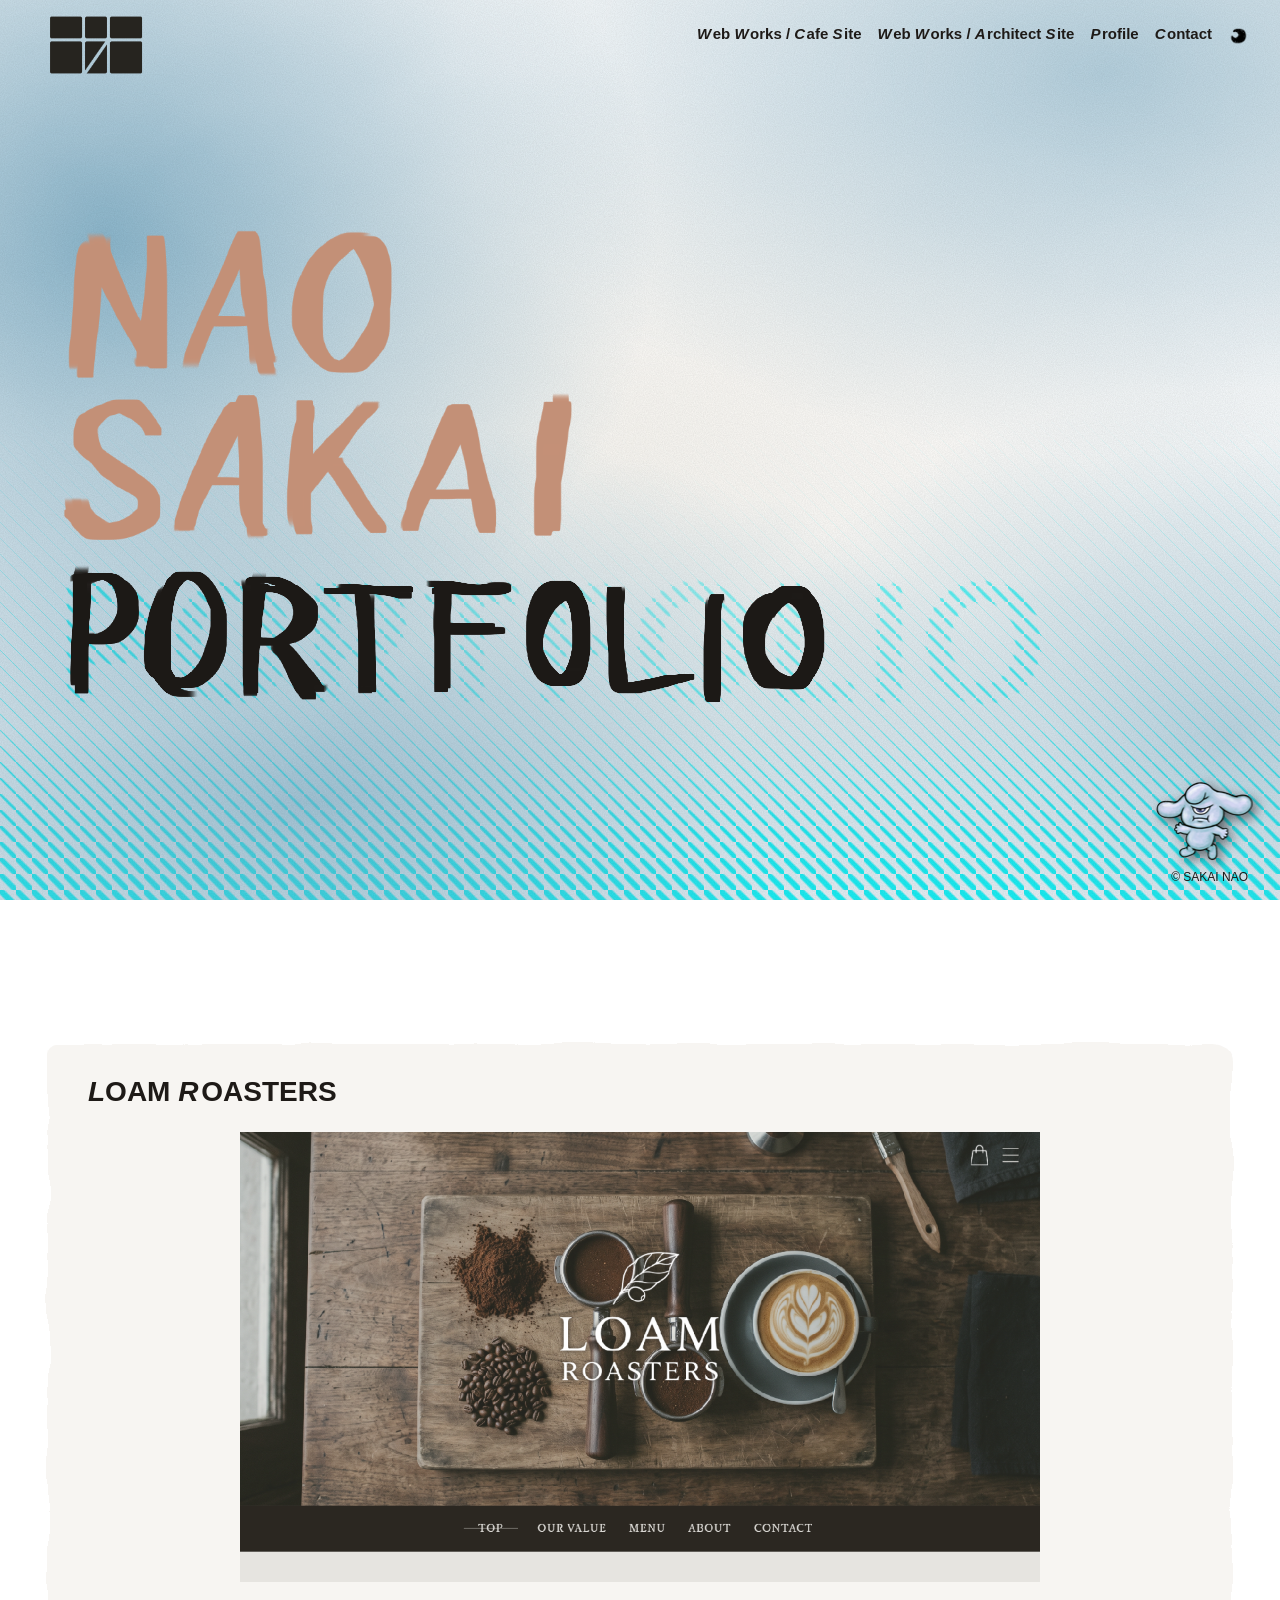
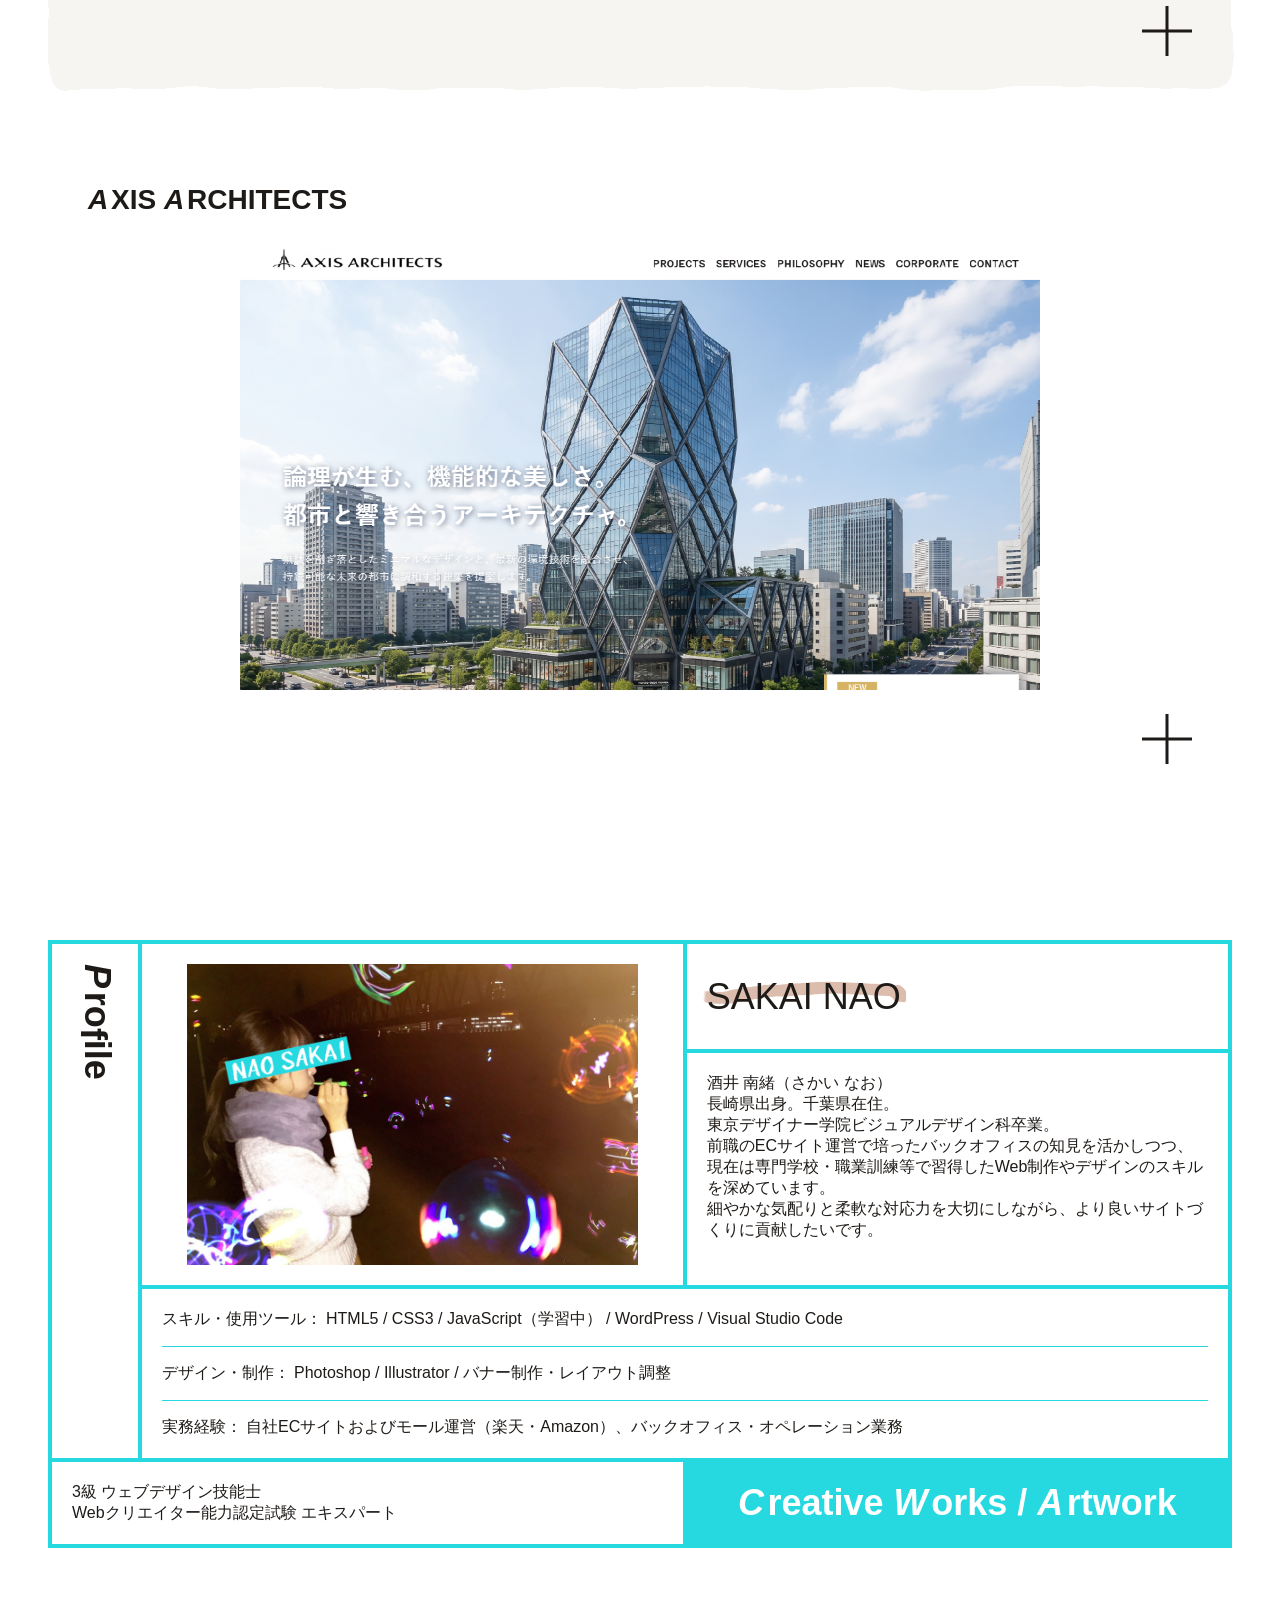
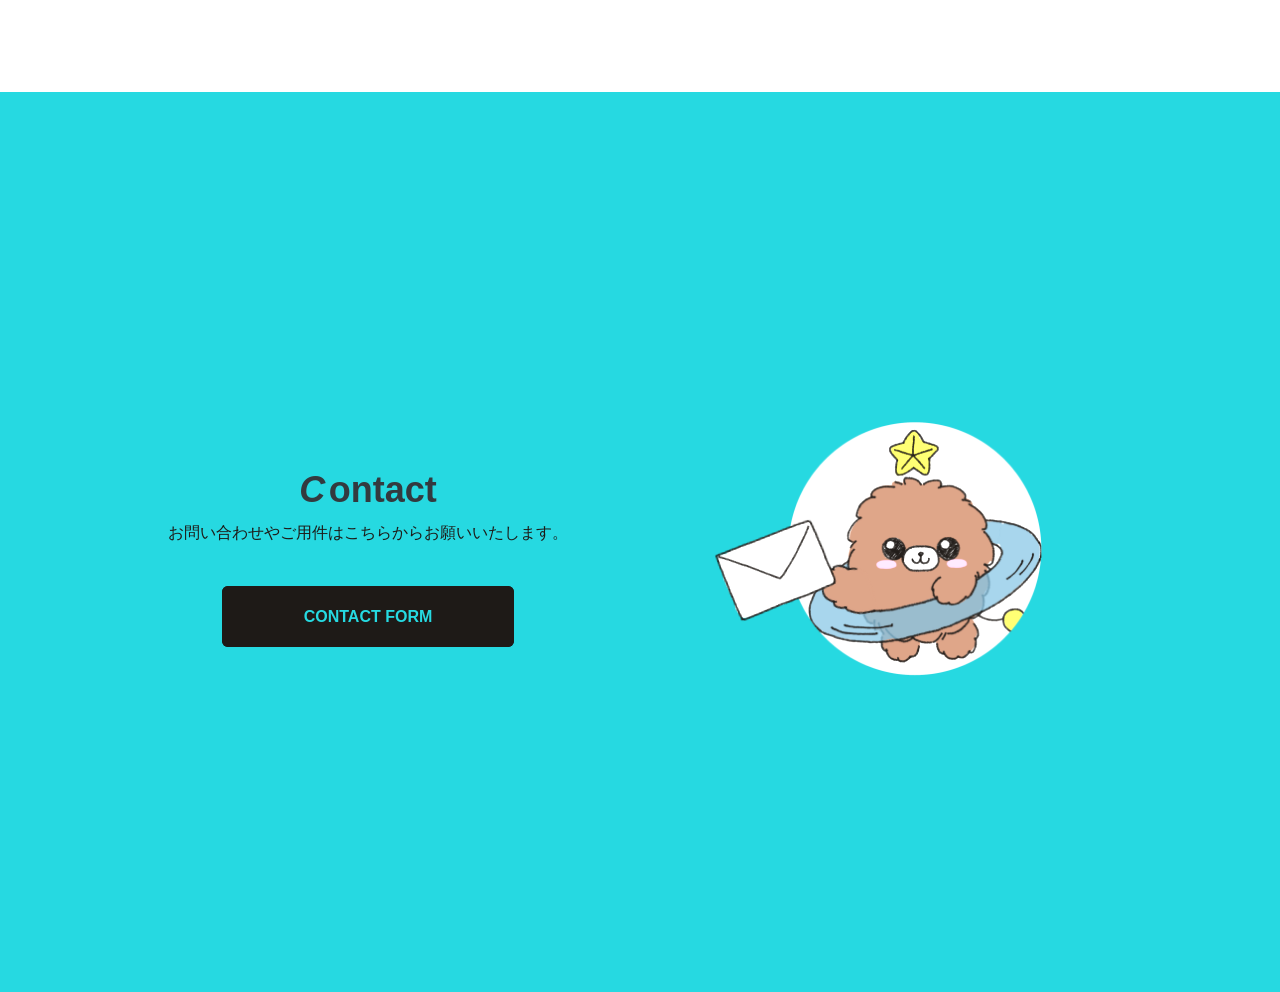
<file: index.html>
<!DOCTYPE html>
<html lang="ja">
	<head>
		<meta charset="utf-8">
		<meta name="description" content="ECサイト運営の経験と、Web制作・デザインのスキルを活かす、SAKAI NAOのポートフォリオサイトです。架空サイトの制作実績やこれまでの経験をご紹介しています。">
		<meta name="viewport" content="width=device-width, initial-scale=1.0">
		<meta name="robots" content="noindex, nofollow, noarchive, nosnippet">
		<meta property="og:title" content="SAKAI NAO PORTFOLIO（サカイナオ ポートフォリオ）">
		<meta property="og:description" content="ECサイト運営の経験と、Web制作・デザインのスキルを活かす、SAKAI NAOのポートフォリオサイトです。架空サイトの制作実績やこれまでの経験をご紹介しています。">
		<meta property="og:url" content="https://sakainao-portfolio.github.io/web/">
		<meta property="og:image" content="image/nao_logo_ogp.png">
		<meta property="og:type" content="website">
		<meta property="og:site_name" content="SAKAI NAO PORTFOLIO（サカイナオ ポートフォリオ）">
		<link rel="stylesheet" href="css/style.css">
		<link rel="icon" href="image/favicon.png" type="image/png">
		<link rel="apple-touch-icon" href="image/apple-touch-icon.png">
		<title>SAKAI NAO PORTFOLIO（サカイナオ ポートフォリオ）</title>
	</head>

	<body>

		<!-- SVGフィルター -->
		<svg width="0" height="0" style="position:absolute">
			<!-- 大きくゆったりした波、輪郭がにじんだ薄い色のうねり -->
			<filter id="wc-edge" x="-20%" y="-20%" width="140%" height="140%">
				<feTurbulence type="fractalNoise" baseFrequency="0.012 0.018" numOctaves="3" seed="11" result="noise"/>
				<feDisplacementMap in="SourceGraphic" in2="noise" scale="22" xChannelSelector="R" yChannelSelector="G"/>
			</filter>
			<!-- うねりがソフトなバージョン -->
			<filter id="wc-edge-soft" x="-20%" y="-20%" width="140%" height="140%">
				<feTurbulence type="fractalNoise" baseFrequency="0.012 0.018" numOctaves="3" seed="11" result="noise"/>
				<feDisplacementMap in="SourceGraphic" in2="noise" scale="10" xChannelSelector="R" yChannelSelector="G"/>
			</filter>
			<!-- 細かいランダムな濃淡、粒子感のあるザラつき -->
			<filter id="wc-grain">
				<feTurbulence type="fractalNoise" baseFrequency="0.9" numOctaves="2" seed="4" result="grain"/>
				<feColorMatrix in="grain" type="matrix" values="0 0 0 0 0  0 0 0 0 0  0 0 0 0 0  0 0 0 0.15 0"/>
			</filter>
		</svg>
		<!-- SVGフィルターここまで -->

		<!-- オープニングアニメーション -->
		<div class="opening-box">
			<div class="opening-black"></div>
			<img src="image/logo_nao_square.png" alt="NAOロゴマーク" class="opening-logo-img">
			<img src="image/name_nao_img.png" alt="NAO筆記体サイン" class="opening-sign-img">
		</div>
		<!-- オープニングアニメーションここまで -->

		<!-- スクロール連動CSSスプライト/ページトップへ戻るボタン -->
		<a class="top-button" href="#top-position"><div class="scroll-item"></div></a>
		<!-- スクロール連動CSSスプライトここまで -->

		<!-- ヘッダー -->
		<header>
			<!-- TOPロゴ -->
			<div class="top-logo">
				<a href="index.html"><img src="image/logo_nao_square.png" alt="NAO SAKAI PORTFOLIOロゴマーク" class="top-logo-img"></a>
			</div>
			<!-- TOPロゴここまで -->

			<!-- ハンバーガーアイコン -->
			<button id="menu-btn" aria-label="メニューを開く"><span></span></button>
			<!-- ハンバーガーアイコンここまで -->

			<!-- メニュー展開時に全体を覆う暗幕 -->
			<div class="black-overlay"></div>
			<!-- メニュー展開時に全体を覆う暗幕ここまで -->

			<!-- グローバルナビゲーションメニュー -->
			<nav class="global-nav">
				<ul class="nav-list">
					<li class="nav-item"><a href="#cafe-position"><span class="italic-style">W</span>eb <span class="italic-style">W</span>orks / <span><span class="italic-style">C</span>afe <span class="italic-style">S</span>ite</span></a></li>
					<li class="nav-item"><a href="#architect-position"><span class="italic-style">W</span>eb <span class="italic-style">W</span>orks / <span><span class="italic-style">A</span>rchitect <span class="italic-style">S</span>ite</span></a></li>
					<li class="nav-item"><a href="#profile-position"><span class="italic-style">P</span>rofile</a></li>
					<li class="nav-item"><a href="https://docs.google.com/forms/d/e/1FAIpQLSdkn3Fvm9zSj5vtnF_UGAGRtmKQHBBZx3k8KO7NikojD3Xd8g/viewform?usp=publish-editor" target="_blank" rel="noopener noreferrer"><span class="italic-style">C</span>ontact</a></li>
					<li class="nav-item pc-display"><button class="mode-toggle pc-display" aria-label="ダークモードとライトモードを切り替える"><span class="btn-icon"></span></button></li>
				</ul>
			</nav>
			<div class="bottom-menu">
				<ul class="bottom-ul">
					<li class="bottom-li"><a href="artwork.html"><span class="italic-style">C</span>reative <span class="italic-style">W</span>orks / <span class="italic-style">A</span>rtwork</a></li>
					<li class="bottom-li"><button class="mode-toggle"><span class="btn-icon"></span><span class="btn-text">Night Mode</span></button></li>
				</ul>
			</div>
			<!-- グローバルナビゲーションメニューここまで -->
		</header>
		<!-- ヘッダーここまで -->

		<!-- メインエリア・アウター -->
		<div class="outer">

			<!-- ハーフトーン背景 -->
			<div class="gradation-layer halftone-small fragments-spin halftone-gradation-map"></div>
			<!-- ハーフトーン背景ここまで -->
			<!-- 水彩画風背景 -->
			<div class="back-layer"></div>
			<!-- 水彩画風背景ここまで -->

			<!-- アーティクルエリア・ラッパー -->
			<article class="article-wrapper">
				<section class="hero-area" id="top-position">
					<div class="hero-name-box">
						<h1><img src="image/name_nao_pen_pc.png" alt="NAO SAKAI PORTFOLIO（サカイナオ ポートフォリオ）" class="hero-name-image"></h1>
					</div>
					<div class="hero-title-image"></div>
				</section>
				<section class="works-area">
					<div class="cafe-container fade-in" id="cafe-position">
						<details name="accordion">
							<summary>
								<div class="summary-box">
									<h2><span class="italic-style no-spacing">L</span>OAM <span class="italic-style">R</span>OASTERS</h2>
									<div class="works-image">
										<div class="works-image-file"></div>
									</div>
									<span class="accordion-icon inside-icon"></span>
								</div>
								<span class="accordion-icon outside-icon"></span>
							</summary>
							<div class="accordion-content">
								<p class="accordion-concept">コーヒーロースターカフェの<span>ブランドサイト / 架空</span></p>
								<p class="accordion-h1">LOAM ROASTERS</p>
								<p class="accordion-concept">コーヒーの品質と洗練された空間にこだわる、<span>オーセンティックな大人のためのロースターカフェ。</span></p>
								<a class="accordion-link" href="https://sakainao-portfolio.github.io/loam/" target="_blank" rel="noopener noreferrer">https://sakainao-portfolio.github.io/loam/</a>
								<p>Art Direction / Web Design / Coding</p>
								<p class="accordion-concept">品質や空間、サスティナビリティへのこだわりが伝わるよう、<span>シズル感や高級感、ゆったりとした空気感のある</span><span>デザインを目指しました。</span></p>
							</div>
						</details>
						<div class="cafe-layer"></div>
					</div>
					<div class="architect-container fade-in" id="architect-position">
						<details name="accordion">
							<summary>
								<div class="summary-box">
									<h2><span class="italic-style">A</span>XIS <span class="italic-style">A</span>RCHITECTS</h2>
									<div class="works-image">
										<div class="works-image-file"></div>
									</div>
									<span class="accordion-icon inside-icon"></span>
								</div>
								<span class="accordion-icon outside-icon"></span>
							</summary>
							<div class="accordion-content">
								<p class="accordion-concept">建築設計事務所の<span>コーポレートサイト / 架空</span></p>
								<p class="accordion-h1">AXIS ARCHITECTS</p>
								<p class="accordion-concept">徹底したデータ分析とロジックに裏打ちされた、<span>持続可能な建築を求めるクライアントのための</span><span>設計事務所。</span></p>
								<a class="accordion-link" href="https://sakainao-portfolio.github.io/axis/" target="_blank" rel="noopener noreferrer">https://sakainao-portfolio.github.io/axis/</a>
								<p>Art Direction / Web Design / Coding</p>
								<p class="accordion-concept">企業としてのクリーンなイメージや信頼感に加え、<span>洗練された論理的（ロジカル）な美しさが伝わる</span><span>デザインを目指しました。</span></p>
							</div>
						</details>
						<div class="architect-layer"></div>
					</div>
				</section>
				<section class="profile-container  fade-in" id="profile-position">
					<!-- 1つ目の四角形（タイトル） -->
					<div class="profile-card card-1">
						<h2><span class="italic-style">P</span>ro<span class="vertical-bottom">f</span>ile</h2>
					</div>
					<!-- 2つ目の四角形（プロフィール画像） -->
					<div class="profile-card card-2">
						<img src="image/profile_sakainao_photo.png" alt="プロフィール画像" class="profile-card-image">
					</div>
					<!-- 3つ目の四角形（名前） -->
					<div class="profile-card card-3">
						<p><span class="marker-text">SAKAI NAO</span></p>
					</div>
					<!-- 4つ目の四角形（経歴など） -->
					<div class="profile-card card-4">
						<p>酒井 南緒（さかい なお）<br>
						長崎県出身。千葉県在住。<span>東京デザイナー学院ビジュアルデザイン科卒業。</span><br>
						前職のECサイト運営で培ったバックオフィスの知見を活かしつつ、現在は専門学校・職業訓練等で習得したWeb制作やデザインのスキルを深めています。<br>
						細やかな気配りと柔軟な対応力を大切にしながら、より良いサイトづくりに貢献したいです。</p>
					</div>
					<!-- 5つ目の四角形（スキルなど） -->
					<div class="profile-card card-5">
						<p>スキル・使用ツール： HTML5 / CSS3 / JavaScript（学習中） / WordPress / Visual Studio Code</p>
						<p>デザイン・制作： Photoshop / Illustrator / バナー制作・レイアウト調整</p>
						<p>実務経験： 自社ECサイトおよびモール運営（楽天・Amazon）、バックオフィス・オペレーション業務</p>
					</div>
					<!-- 6つ目の四角形（資格） -->
					<div class="profile-card card-6">
						<p>3級 ウェブデザイン技能士</p>
						<p>Webクリエイター能力認定試験 エキスパート</p>
					</div>
					<!-- 7つ目の四角形（ギャラリーリンク） -->
					<a href="artwork.html">
						<div class="profile-card card-7">
							<p><span class="italic-style">C</span>reative <span class="italic-style">W</span>orks / <span><span class="italic-style">A</span>rtwork</span></p>
						</div>
					</a>
				</section>
			</article>
			<!-- アーティクルエリア・ラッパーここまで -->

		</div>
		<!-- メインエリア・アウターここまで -->

		<!-- コンタクトエリア・ラッパー -->
		<article class="contact-wrapper">
			<section class="contact-container fade-in">
				<div class="contact-text">
					<h2><span class="italic-style">C</span>ontact</h2>
					<p>お問い合わせやご用件は<span>こちらからお願いいたします。</span></p>
					<address>
						<a class="contact-a" href="https://docs.google.com/forms/d/e/1FAIpQLSdkn3Fvm9zSj5vtnF_UGAGRtmKQHBBZx3k8KO7NikojD3Xd8g/viewform?usp=publish-editor" target="_blank" rel="noopener noreferrer">
							CONTACT FORM
						</a>
					</address>
				</div>
				<div class="contact-image">
					<img src="image/contact_character_image.png" alt="コンタクトフォームへ案内するキャラクターの画像" class="contact-image-file">
				</div>
			</section>
		</article>
		<!-- コンタクトエリア・ラッパーここまで -->

		<!-- フッター -->
		<footer class="footer-copyright">
			<small>&copy; SAKAI NAO</small>
		</footer>
		<!-- フッターここまで -->

		<script src="js/main.js"></script>

	</body>
</html>
</file>
<file: css/style.css>
@charset "utf-8";

:root {
	interpolate-size: allow-keywords;
	--opening-scale: 1;
}
/* スマホ幅（767px以下）のとき */
@media (max-width: 767px) {
	:root {
		--opening-scale: 0.6; /* 60%の大きさに縮小する */
	}
}

html {
	scroll-behavior: smooth;
	font-size: 100%;
}

/* 全体の設定 */
body {
	margin: 0;
	color: #1E1A17; /* テキストカラー */
	font-family: 'Avenir Next', 'Helvetica Neue', '游ゴシック', YuGothic, 'メイリオ', sans-serif;
	transition: background-color 0.3s, color 0.3s; /* ダークモード切替で色がふわっと変わるアニメーション */
}
h1, h2, h3, h4, p {
	color: #1E1A17; /* テキストカラー */
}
/* デフォルトCSSリセット */
h1, h2, h3, h4, p, ul, ol {
	margin: 0;
	padding: 0;
}
button {
  background: none;
  border: none;
  padding: 0;
  margin: 0;
  font: inherit;
  color: inherit;
  appearance: none;
  -webkit-appearance: none;
  -moz-appearance: none;
  cursor: pointer;
}

/* フォントサイズの設定 */
/* 基本スタイル（スマホ）本文16pxに対して見出し1.5倍のジャンプ率 */
h1 {
	font-size: clamp(1.5rem, 6.67vw, 1.625rem);
}
h2 {
	font-size: clamp(1.25rem, 5.6vw, 1.375rem);
}
h3 {
	font-size: clamp(1rem, 4.8vw, 1.125rem);
}
p {
	font-size: clamp(0.875rem, 4.267vw, 1rem);
}
/* タブレット（768px以上）本文16pxに対して見出し1.75倍のジャンプ率 */
@media screen and (min-width: 768px) {
	h1 {
		font-size: clamp(1.75rem, 3.906vw, 2rem);
	}
	h2 {
		font-size: clamp(1.5rem, 3.255vw, 1.625rem);
	}
	h3 {
		font-size: clamp(1.125rem, 2.474vw, 1.25rem);
	}
}
/* PC（1025px以上）本文16pxに対して見出し2倍のジャンプ率 */
@media screen and (min-width: 1025px) {
	h1 {
		font-size: clamp(2rem, 3.317vw, 2.25rem);
	}
	h2 {
		font-size: clamp(1.5rem, 2.537vw, 1.75rem);
	}
	h3 {
		font-size: clamp(1.125rem, 1.951vw, 1.375rem);
	}
}

/* 改行の設定 */
span {
	display: inline-block;
}

/* フォントスタイルの設定 */
.italic-style {
	font-style: italic;
	letter-spacing: 0.1em;
}
.no-spacing {
	letter-spacing: normal;
}
.vertical-top {
	vertical-align: 0.1em;
}
.vertical-bottom {
	vertical-align: -0.1em;
}

/* ブレークポイントごとの切り替え設定 */
.pc-display {
	display: none;
}
/* タブレット（768px以上） */
@media screen and (min-width: 768px) {
	.pc-display {
		display: none;
	}
}
/* PC（1025px以上） */
@media screen and (min-width: 1025px) {
	.pc-display {
		display: block;
	}
}

/* オープニングアニメーションの設定 */
body.is-opening-active {
	overflow: hidden; /* オープニング再生中にスクロールを止める */
}
.opening-box {
	position: fixed;
	inset: 0;
	z-index: 10000;
	pointer-events: none; /* アニメーション終了後にクリックを透過させる */
}
.opening-black {
	position: fixed;
	inset: 0;
	z-index: 10000;
	background-color: #333A3F;
	pointer-events: none; /* アニメーション終了後にクリックを透過させる */
	opacity: 1;
	animation: WhiteOut 4.8s ease-in-out 5.2s forwards; /* 合計10秒：5.2秒待って4.8秒再生 */
}
@keyframes WhiteOut {
	0% {
		background-color: #333A3F;
		opacity: 1;
	}
	16% {
		background-color: #77A9C2; /* ベースカラー */
		opacity: 1;
	}
	100% {
		background-color: transparent;
		opacity: 0;
	}
}
/* 再生中だけ前面のクリックを受け止める */
body.is-opening-active .opening-box,
body.is-opening-active .opening-black {
	pointer-events: auto;
}
/* 2回目以降は即座に非表示にする */
.opening-box.is-skipped {
	display: none;
}
.opening-logo-img {
	position: absolute;
	top: 50%;
	left: 50%;
	width: calc(300px * var(--opening-scale));
	z-index: 10001;
	transform: translate(-50%, -50%);
	filter: brightness(0) invert(1);
	opacity: 0;
	animation: FadeUp 5s ease-in-out 1s forwards; /* 合計6秒：1秒待って5秒再生 */
}
@keyframes FadeUp {
	0% {
		transform: translateX(-50%) translateY(-40%); /* 少し下から出てくる */
		opacity: 0;
	}
	12% { /* 1.6秒時点で完全に登場完了 */
		transform: translateX(-50%) translateY(-50%);
		opacity: 1;
	}
	12%, 84% { /* 1.6秒〜5.2秒の間は状態を維持 */
		transform: translateX(-50%) translateY(-50%);
		opacity: 1;
	}
	100% { /* 6秒時点で完全に消える */
		transform: translateX(-50%) translateY(-50%);
		opacity: 0;
	}
}
.opening-sign-img {
	position: absolute;
	top: 50%;
	left: 50%;
	width: calc(400px * var(--opening-scale));
	z-index: 10002;
	transform: translate(calc(-50% + 20px), -50%);
	filter: brightness(0) saturate(100%) invert(60%) sepia(91%) saturate(388%) hue-rotate(133deg) brightness(101%) contrast(87%); /* アクセントカラーに変換 */
	clip-path: inset(0 100% 0 0);
	opacity: 0;
	animation: RevealTxt 3.5s linear 2.5s forwards;
}
@keyframes RevealTxt {
	0% {
		clip-path: inset(0 100% 0 0);
		opacity: 1; /* アニメーションが始まったら表示 */
	}
	22.8% { /* 3.3秒時点でテキスト展開完了 */
		clip-path: inset(0);
		opacity: 1;
	}
	22.8%, 77.1% { /* 3.3秒〜5.2秒の間はテキストを表示したまま維持 */
		clip-path: inset(0);
		opacity: 1;
	}
	100% { /* 6秒時点でロゴと同時に完全に消える */
		clip-path: inset(0);
		opacity: 0;
	}
}

/* スクロール連動CSSスプライトの設定 */
/* デフォルト（タブレット～PC幅） */
.scroll-item {
	--scale-rate: 1;
	position: fixed;
	width: calc(112.5px * var(--scale-rate));
	height: calc(100px * var(--scale-rate));
	top: 50px;
	right: clamp(0.25rem, 1.2vw, 1rem);
	z-index: 9996;
	transform: translateX(0px) translateY(calc(100vh - 80px - 100px * var(--scale-rate)));
	transform: translateX(0px) translateY(calc(100svh - 80px - 100px * var(--scale-rate))); /* アドレスバーを含めない画面高さ */
	opacity: 1;
	pointer-events: auto;
	background-image: url(../image/sprite_images.png);
	background-size: calc(1350px * var(--scale-rate)) auto;
	background-repeat: no-repeat;
	background-position: 0 0;
	animation-name: spriteImg;
	animation-duration: auto;
	animation-timeline: scroll();
	animation-timing-function: steps(12);
	animation-range: 0% calc(100% - 10px); /* スクロール100%で終了しないよう手前にする */
	filter: drop-shadow(4px 4px 6px rgba(0, 0, 0, 0.5));
}
@keyframes spriteImg {
	from {
		opacity: 0;
		pointer-events: none;
		background-position: 0 0;
		transform: translateX(0px) translateY(0px);
	}
	1% {
		opacity: 1;
		pointer-events: auto;
		background-position: 0 0;
		transform: translateX(0px) translateY(0px);
	}
	19.99% {
		opacity: 1;
		pointer-events: auto;
		background-position: calc(-1350px * var(--scale-rate)) 0;
		transform: translateX(0px) translateY(15vh);
		transform: translateX(0px) translateY(15svh);
	}
	20% {
		opacity: 1;
		pointer-events: auto;
		background-position: 0 0;
		transform: translateX(0px) translateY(15vh);
		transform: translateX(0px) translateY(15svh);
	}
	39.99% {
		opacity: 1;
		pointer-events: auto;
		background-position: calc(-1350px * var(--scale-rate)) 0;
		transform: translateX(0px) translateY(30vh);
		transform: translateX(0px) translateY(30svh);
	}
	40% {
		opacity: 1;
		pointer-events: auto;
		background-position: 0 0;
		transform: translateX(0px) translateY(30vh);
		transform: translateX(0px) translateY(30svh);
	}
	59.99% {
		opacity: 1;
		pointer-events: auto;
		background-position: calc(-1350px * var(--scale-rate)) 0;
		transform: translateX(0px) translateY(45vh);
		transform: translateX(0px) translateY(45svh);
	}
	60% {
		opacity: 1;
		pointer-events: auto;
		background-position: 0 0;
		transform: translateX(0px) translateY(45vh);
		transform: translateX(0px) translateY(45svh);
	}
	79.99% {
		opacity: 1;
		pointer-events: auto;
		background-position: calc(-1350px * var(--scale-rate)) 0;
		transform: translateX(0px) translateY(60vh);
		transform: translateX(0px) translateY(60svh);
	}
	80% {
		opacity: 1;
		pointer-events: auto;
		background-position: 0 0;
		transform: translateX(0px) translateY(60vh);
		transform: translateX(0px) translateY(60svh);
	}
	to {
		opacity: 1;
		pointer-events: auto;
		background-position: calc(-1350px * var(--scale-rate)) 0;
		transform: translateX(0px) translateY(calc(100vh - 80px - 100px * var(--scale-rate)));
		transform: translateX(0px) translateY(calc(100svh - 80px - 100px * var(--scale-rate)));
	}
}
.top-button:hover .scroll-item::after {
	content: "";
	position: absolute;
	top: calc(-40px * var(--scale-rate));
	left: calc(-50px * var(--scale-rate));
	width: calc(100px * var(--scale-rate));
	height: calc(68px * var(--scale-rate));
	background-image: url(../image/sprite_images_hover.png);
	background-size: calc(100px * var(--scale-rate)) auto;
	background-position: center;
}
/* スマホ幅（767px以下）のとき */
@media (max-width: 767px) {
	.scroll-item {
		--scale-rate: 0.75; /* 75%の大きさに縮小する */
	}
	.top-button:hover .scroll-item::after {
		--scale-rate: 0.75; /* 75%の大きさに縮小する */
	}
}

/* ヘッダーの設定 */
header {
	width: 100%;
}
.top-logo {
	position: fixed;
	top: 0.8rem;
	left: clamp(1rem, 4.267vw, 3rem);
	z-index: 9998;
	margin: 0;
	padding: 0;
	width: clamp(4.5rem, 19.2vw, 6rem);
}
.top-logo-img {
	width: 100%;
	filter: invert(10%) sepia(25%) saturate(300%) brightness(95%) contrast(90%); /* #1E1A17に変換 */
}

/* メニューの内容（クリック前） */
.global-nav {
	visibility: hidden;
	position: fixed;
	top: clamp(5rem, 21.4vw, 6rem);
	right: clamp(1rem, 4.267vw, 2rem);
	z-index: 9998;
	height: 0;
	opacity: 0;
	transition: opacity 2s;
}
.nav-list {
	display: block;
	margin: 0;
}
.nav-item {
	display: block;
	list-style: none;
}
.nav-item a {
	text-decoration: none;
	color: #1E1A17; /* テキストカラー */
}

.bottom-menu {
	visibility: hidden;
	position: fixed;
	bottom: 20px;
	right: clamp(1rem, 4.267vw, 2rem);
	z-index: 9998;
	height: 0;
	overflow: hidden;
	opacity: 0;
	transition: opacity 2s;
}
.bottom-menu ul {
	display: block;
}
.bottom-menu ul li {
	display: block;
	list-style: none;
	border-bottom: 1px solid transparent;
}
.bottom-menu ul li a {
	text-decoration: none;
	color: transparent;
	font-size: clamp(1.25rem, 5.4vw, 1.5rem);
}

.btn-icon {
	display: inline-block;
	width: 1.25rem;
	height: 1.25rem;
	background-image: url(../image/icon-moon.png);
	background-size: contain;
	background-repeat: no-repeat;
}
.global-nav ul li .btn-icon {
	transform: translate(0, 2px);
}
.bottom-menu ul li .btn-icon {
	margin-right: 4px;
	width: clamp(1.75rem, 7.6vw, 2rem);
	height: clamp(1.75rem, 7.6vw, 2rem);
	transform: translate(0, 8px);
}

/* タブレット（768px以上） */
@media screen and (min-width: 768px) {
	.global-nav {
		visibility: hidden;
		right: clamp(1rem, 4.167vw, 2rem);
	}
	.nav-list {
		display: block;
	}
	.nav-item {
		display: block;
		list-style: none;
	}
	.nav-item a {
		text-decoration: none;
	}
}
/* PC（1025px以上） */
@media screen and (min-width: 1025px) {
	.global-nav {
		visibility: visible;
		top: 25px;
		right: clamp(1rem, 3.122vw, 2rem);
		height: 40px;
		opacity: 1;
	}
	.nav-list {
		display: flex;
		gap: clamp(0.7rem, 1.561vw, 1rem);
	}
	.nav-item {
		display: inline-block;
		list-style: none;
	}
	.nav-item a {
		display: block;
		position: relative;
		text-decoration: none;
		color: rgba(30, 26, 23, 1); /* テキストカラー */
		font-size: clamp(0.875rem, 1.366vw, 0.938rem);
		font-weight: 600;
		border-bottom: 4px solid transparent;
		transition: color,border-color 0.3s ease;
	}
	.nav-item a::after {
		content: "";
		display: block;
		position: absolute;
		top: 16px;
		left: 0;
		transform: rotate(2deg);
		clip-path: inset(0 100% 0 0);
		width: 100%;
		height: 8px;
		opacity: 0.8;
		background-image: url(../image/border_images_hover.png);
		background-size: 100% 8px;
		background-repeat: no-repeat;
		filter: brightness(0) saturate(100%) invert(62%) sepia(16%) saturate(910%) hue-rotate(335deg) brightness(98%) contrast(78%); /* #C29077に変換 */
		transition: 0.3s ease;
	}
	.nav-item a:hover {
		color: rgba(30, 26, 23, 0.6); /* テキストカラー */
	}
	.nav-item a:hover::after {
		clip-path: inset(0);
	}
}

/* 展開時のメニューの内容（クリック後） */
header.is-active .global-nav {
	visibility: visible;
	position: fixed;
	top: clamp(5rem, 21.4vw, 6rem);
	left: clamp(1rem, 4.267vw, 2rem);
	z-index: 9998;
	height: 100%;
	opacity: 1;
	transition: opacity 3s ease-out;
}
header.is-active .global-nav ul {
	display: block;
	margin: 0;
	padding: 0;
}
header.is-active .global-nav ul li {
	display: block;
	list-style: none;
}
header.is-active .global-nav ul li a {
	display: block;
	padding: 15px 30px 15px 7px;
	position: relative;
	text-decoration: none;
	color: #FFFFFF;
	font-size: clamp(1.5rem, 6.4vw, 2rem);
	font-weight: 600;
	letter-spacing: 0.5px;
	border-bottom: 1px solid #FFFFFF;
	background-color: transparent;
	transition: background-color 0.3s ease;
}
header.is-active .global-nav ul li a:hover {
	background-color: rgba(119, 169, 194, 0.7); /* ベースカラー */
}
header.is-active .global-nav ul li a::before {
	content: "";
	width: 10px;
	height: 10px;
	border-top: 3px solid #FFFFFF;
	border-right: 3px solid #FFFFFF;
	transform: translateX(0px) translateY(-5px) rotate(45deg);
	position: absolute;
	top: 50%;
	right: 11px;
}

header.is-active .bottom-menu {
	visibility: visible;
	position: fixed;
	bottom: 20px;
	right: clamp(1rem, 4.267vw, 2rem);
	z-index: 9998;
	height: auto;
	opacity: 1;
	transition: opacity 2s ease-in 0.6s; /* 始めゆっくり、0.6秒遅延 */
}
header.is-active .bottom-menu ul {
	display: block;
}
header.is-active .bottom-menu ul li {
	display: block;
	list-style: none;
	border-bottom: 1px solid #77A9C2; /* ベースカラー */
}
header.is-active .bottom-menu ul li a {
	text-decoration: none;
	color: #77A9C2; /* ベースカラー */
	font-size: clamp(1.25rem, 5.4vw, 1.5rem);
	font-weight: 600;
}

header.is-active .bottom-menu ul li .btn-icon {
	filter: brightness(0) saturate(100%) invert(58%) sepia(29%) saturate(418%) hue-rotate(155deg) brightness(105%) contrast(92%); /* #77A9C2に変換 */
}
header.is-active .bottom-menu ul li .btn-text {
	text-decoration: none;
	color: #77A9C2; /* ベースカラー */
	font-size: clamp(1.25rem, 5.4vw, 1.5rem);
	font-weight: 600;
}

/* タブレット（768px以上） */
@media screen and (min-width: 768px) {
	header.is-active .global-nav {
		visibility: visible;
		left: clamp(1rem, 4.167vw, 2rem);
	}
	header.is-active .global-nav ul {
		display: block;
	}
	header.is-active .global-nav ul li {
		display: block;
	}
	header.is-active .global-nav ul li a {
		display: block;
		padding: 20px 30px 20px 10px;
	}
}

/* ハンバーガーメニュー */
/* 展開時にコンテンツに重ねる黒半透明 */
.black-overlay {
	position: fixed;
	inset: 0;
	height: 0;
	z-index: 9996;
	background-color: transparent;
	transition: all 1s;
}

/* 展開時にコンテンツに重ねる黒半透明（クリック後） */
header.is-active .black-overlay {
	display: block;
	height: 100%;
	background-color: rgba(51, 58, 63, 0.9);
	backdrop-filter: blur(6px);
	filter: brightness(0.8);
}

header.is-active .top-logo a img {
	width: 100%;
	filter: brightness(0) saturate(100%) invert(100%) sepia(100%) saturate(0%) hue-rotate(314deg) brightness(103%) contrast(104%); /* #FFFFFFに変換 */
}

/* ハンバーガーアイコン */
#menu-btn {
	display: flex;
	justify-content: center;
	align-items: center;
	position: fixed;
	top: 15px;
	right: clamp(1rem, 4.267vw, 2rem);
	z-index: 9999;
	height: 50px;
	width: 50px;
}
/* PC（1025px以上） */
@media screen and (min-width: 1025px) {
	#menu-btn {
		display: none;
	}
	header.is-active #menu-btn {
		display: flex;
	}
}
#menu-btn:hover {
	cursor: pointer;
}
#menu-btn span,
#menu-btn span:before,
#menu-btn span:after {
	content: '';
	display: block;
	position: absolute;
	height: 3px;
	width: clamp(2.25rem, 9.6vw, 3rem);
	background-color: #1E1A17; /* テキストカラー */
	transition: 1s;
}
#menu-btn span:before {
	bottom: 12px;
}
#menu-btn span:after {
	top: 12px;
}
header.is-active #menu-btn span {
	background-color: rgba(30, 26, 23, 0);
}
header.is-active #menu-btn span::before {
	bottom: 0;
	transform: rotate(45deg);
	background-color: #FFFFFF;
}
header.is-active #menu-btn span::after {
	top: 0;
	transform: rotate(-45deg);
	background-color: #FFFFFF;
}

/* idを指定している要素（ページ内リンクのリンク先の先頭）の設定 */
#cafe-position, #architect-position, #profile-position {
	scroll-margin-top: 100px;
}


/* ダークモード用のスタイル */
body.dark-mode {
	background-color: #333A3F;
	color: #FFFFFF;
}
body.dark-mode h1, h2, h3, h4, p {
	color: #FFFFFF;
}
body.dark-mode .top-logo-img {
	filter: brightness(0) saturate(100%) invert(100%) sepia(100%) saturate(0%) hue-rotate(314deg) brightness(103%) contrast(104%); /* #FFFFFFに変換 */
}
body.dark-mode .nav-item a {
	color: #FFFFFF;
}
/* PC（1025px以上） */
@media screen and (min-width: 1025px) {
	body.dark-mode .nav-item a {
		color: rgba(255, 255, 255, 1);
	}
	body.dark-mode .nav-item a:hover {
		color: rgba(255, 255, 255, 0.6);
	}
}
body.dark-mode .btn-icon {
	background-image: url(../image/icon-sun.png);
	filter: brightness(0) saturate(100%) invert(100%) sepia(100%) saturate(0%) hue-rotate(314deg) brightness(103%) contrast(104%); /* #FFFFFFに変換 */
}
body.dark-mode #menu-btn span,
body.dark-mode #menu-btn span:before,
body.dark-mode #menu-btn span:after {
	background-color: #FFFFFF;
}
body.dark-mode header.is-active #menu-btn span {
	background-color: rgba(255, 255, 255, 0);
}
body.dark-mode .halftone-gradation-map {
	background-blend-mode: multiply, exclusion, lighten;
	opacity: 0.6;
}
body.dark-mode .back-layer::before {
	background-image:
		radial-gradient(ellipse 55% 45% at 18% 22%, rgba(119, 169, 194,0.7) 0%, rgba(119, 169, 194,0) 60%),
		radial-gradient(ellipse 60% 50% at 78% 18%, rgba(119, 169, 194,0.55) 0%, rgba(119, 169, 194,0) 65%),
		radial-gradient(ellipse 65% 55% at 30% 80%, rgba(119, 169, 194,0.6) 0%, rgba(119, 169, 194,0) 60%),
		radial-gradient(ellipse 50% 50% at 85% 75%, rgba(119, 169, 194,0.5) 0%, rgba(119, 169, 194,0) 60%),
		radial-gradient(ellipse 70% 60% at 50% 50%, rgba(247, 245, 240, 0.5) 0%, rgba(247, 245, 240, 0) 55%);
}
body.dark-mode .hero-title-image {
	filter: brightness(0) saturate(100%) invert(100%) sepia(100%) saturate(0%) hue-rotate(314deg) brightness(103%) contrast(104%); /* #FFFFFFに変換 */
}
body.dark-mode .summary-box h2 {
	color: #FFFFFF;
}
body.dark-mode .accordion-icon::before,
body.dark-mode .accordion-icon::after {
	background-color: #FFFFFF;
}
body.dark-mode .accordion-content p {
	color: #FFFFFF;
}
body.dark-mode .cafe-layer,
body.dark-mode .architect-layer {
	background-color: rgba(51, 58, 63, 0.6);
}
body.dark-mode .card-1 h2,
body.dark-mode .card-3 p,
body.dark-mode .card-4 p,
body.dark-mode .card-5 p,
body.dark-mode .card-6 p {
	color: #FFFFFF;
}
body.dark-mode .contact-wrapper {
	background-color: #333A3F;
}
body.dark-mode .contact-text h2 {
	color: #FFFFFF;
}
body.dark-mode .contact-text p {
	color: #FFFFFF;
}
body.dark-mode .contact-a {
	color: #333A3F;
	background-color: #FFFFFF;
	border: 2px solid #FFFFFF;
}
body.dark-mode .contact-a:hover {
	color: #FFFFFF;
	background-color: #333A3F;
}
body.dark-mode .filter-button {
	color: rgba(51, 58, 63, 0.6);
	background-color: rgba(255, 255, 255, 0.6);
}
body.dark-mode .filter-button.is-active {
	color: #333A3F;
	background-color: #FFFFFF;
}
body.dark-mode small {
	color: #FFFFFF;
}


/* メインエリアの設定 */
.outer {
	display: grid;
	grid-template-areas: "stack"; /* 背景とコンテンツを同じエリアに重ねる */
	margin: 0;
	padding: 0;
	width: 100%;
}

/* ハーフトーン背景 */
.gradation-layer {
	grid-area: stack; /* 背景とコンテンツを同じエリアに重ねる */
	position: sticky;
	inset: 0;
	z-index: 1;
	width: 100%;
	height: 100vh;
}
/* ハーフトーンのベース */
.halftone-small {
	--pattern: radial-gradient(closest-side, #777777, #FFFFFF) 0/ 1em 1em space;
	--map: linear-gradient(90deg, #888888, #FFFFFF);
	background: var(--pattern), var(--map);
	background-blend-mode: multiply;
	filter: contrast(16);
}
@property --angle { /* カスタムプロパティ */
	syntax: '<angle>'; /* 角度として扱わせる */
	inherits: false; /* 子要素に継承させない */
	initial-value: 45deg;
}
.fragments-spin {
	--pattern: linear-gradient(var(--angle), #FFFFFF, #89A39E, #FFFFFF) 0 / 1em 1em;
	filter: contrast(24);
	animation: patternSpin 32s linear infinite;
	animation-play-state: running;
}
@keyframes patternSpin { to { --angle: 405deg; } } /* 45deg + 360deg で1周 */
@media (prefers-reduced-motion: reduce) { /* ユーザーが動きを減らす設定にしている場合用 */
	.fragments-spin {
		animation: none;
	}
}
.halftone-gradation-map {
	--map: conic-gradient(#888 0 0), url(../image/map_title_blue_sp.jpg) left bottom / cover grey;
	background: var(--pattern), var(--map);
	background-blend-mode: multiply, screen, overlay;
	filter: contrast(16);
}
/* タブレット（768px以上） */
@media screen and (min-width: 768px) {
	.halftone-gradation-map {
		--map: conic-gradient(#888 0 0), url(../image/map_title_blue_pc.jpg) left bottom / cover grey;
	}
}

/* 水彩画風背景 */
.back-layer {
	grid-area: stack; /* 背景とコンテンツを同じエリアに重ねる */
	position: sticky;
	overflow: hidden;
	inset: 0;
	z-index: 2;
	width: 100%;
	height: 100vh;
	background-color: transparent;
	pointer-events: none;
}
.back-layer::before {
	content: "";
	position: absolute;
	top: -15%;
	left: -15%;
	right: -15%;
	bottom: -15%;
	z-index: 3;
	filter: url(#wc-edge); /* 水彩画風SVGフィルターを適用 */
	background-image:
		radial-gradient(ellipse 55% 70% at 18% 32%, rgba(119, 169, 194,0.85) 0%, rgba(119, 169, 194,0) 60%),
		radial-gradient(ellipse 60% 50% at 78% 18%, rgba(119, 169, 194,0.55) 0%, rgba(119, 169, 194,0) 65%),
		radial-gradient(ellipse 75% 55% at 30% 80%, rgba(119, 169, 194,0.7) 0%, rgba(119, 169, 194,0) 60%),
		radial-gradient(ellipse 50% 50% at 85% 75%, rgba(119, 169, 194,0.5) 0%, rgba(119, 169, 194,0) 60%),
		radial-gradient(ellipse 70% 60% at 50% 50%, rgba(247, 245, 240, 0.95) 0%, rgba(247, 245, 240, 0) 55%);
	pointer-events: none;
}
.back-layer::after {
	content: "";
	position: absolute;
	inset: 0;
	z-index: 4;
	filter: url(#wc-grain); /* 粒子感SVGフィルターを適用 */
	opacity: 0.5;
	pointer-events: none;
}

/* 各要素のフェードインアニメーション設定 */
/* 画面に入る前 */
.fade-in {
	opacity: 0;
	transform: translateY(30px); /* 少し下からスタート */
	transition: opacity 0.8s ease, transform 0.8s ease;
}
/* 画面内に入ってクラスが付与されたとき */
.fade-in.is-show {
	opacity: 1;
	transform: translateY(0); /* 元の位置へ */
}

/* アーティクルエリア・ラッパー */
.article-wrapper {
	grid-area: stack; /* 背景とコンテンツを同じエリアに重ねる */
	position: relative;
	z-index: 5;
	max-width: 74rem;
	margin-inline: auto;
	padding-inline: clamp(1.25rem, 4vw, 2rem);
}

/* ヒーローエリア・セクション */
.hero-area {
	width: 100%;
	height: 100vh;
	height: 100svh;
	pointer-events: none;
}
.hero-name-box {
	padding-top: 35vh;
	padding-top: 35svh;
	padding-bottom: 10px;
	width: 90%;
	align-self: start;
}
.hero-name-image {
	display: block;
	width: 100%;
	height: 100%;
	object-fit: contain;
	object-position: left center;
	filter: brightness(0) saturate(100%) invert(62%) sepia(16%) saturate(910%) hue-rotate(335deg) brightness(98%) contrast(78%); /* #C29077に変換 */
}
.hero-title-image {
	content: url(../image/title_pen_sp.png);
	width: 85%;
	object-fit: contain;
	object-position: left center;
	filter: brightness(0) saturate(100%) invert(4%) sepia(9%) saturate(1957%) hue-rotate(343deg) brightness(96%) contrast(87%); /* #1E1A17に変換 */
}
/* タブレット（768px以上） */
@media screen and (min-width: 768px) {
	.hero-name-box {
		padding-top: 45vh;
		padding-top: 45svh;
		padding-bottom: 0;
		width: 70%;
	}
	.hero-title-image {
		content: url(../image/title_pen_pc.png);
		width: 90%;
	}
}
/* PC（1025px以上） */
@media screen and (min-width: 1025px) {
	.hero-name-box {
		padding-top: 25vh;
		width: 48%;
	}
	.hero-title-image {
		width: 68%;
	}
}

/* ワークスエリア・セクション */
.works-area {
	margin-top: 3rem;
	width: 100%;
}
.cafe-container, .architect-container {
	position: relative;
	width: 100%;
}
.cafe-container {
	margin-bottom: 2rem;
}
/* アコーディオン */
details {
	position: relative;
	z-index: 2;
	padding: clamp(1.5rem, 6.4vw, 2rem) clamp(1rem, 4.4vw, 1.5rem);
}
details::details-content {
	height: 0;
	overflow: hidden;
	transition: height 0.4s ease, content-visibility 0.4s allow-discrete;
}
details[open]::details-content {
	height: auto;
}
/* アコーディオンの外側 */
summary {
	list-style: none;
	max-height: 85vh;
}
summary::-webkit-details-marker {
	display: none;
}
summary:hover {
	cursor: pointer;
}
.summary-box {
	display: flex;
	flex-direction: column;
	justify-content: space-between;
	gap: clamp(1rem, 4.4vw, 1.5rem);
}
.summary-box h2 {
	margin-right: auto;
	color: #1E1A17; /* テキストカラー */
	font-weight: 600;
}
.works-image {
	position: relative;
	overflow: hidden;
	margin-inline: auto;
	width: auto;
	height: auto;
	max-height: 60vh;
	aspect-ratio: 2 / 3;
}
.works-image-file {
	width: 100%;
	height: 100%;
	object-fit: contain;
	object-position: center;
}
.cafe-container .works-image-file {
	content: url(../image/works_cafe_scr_sp.png);
}
.architect-container .works-image-file {
	content: url(../image/works_architect_scr_sp.png);
}
details:not([open]) .works-image::before {
	content: "";
	position: absolute;
	top: 0;
	left: 0;
	z-index: 3;
	width: 100%;
	height: 100%;
	background-color: rgba(194, 144, 119, 0.6); /* アクセントカラー */
	opacity: 0;
	transition: opacity 0.3s ease;
}
details[open] .works-image::before {
	content: "";
	position: absolute;
	top: 0;
	left: 0;
	z-index: 3;
	width: 100%;
	height: 100%;
	background-color: rgba(51, 58, 63, 0.6);
	opacity: 0;
	transition: opacity 0.3s ease;
}
summary:hover .works-image::before {
	opacity: 1;
}
details:not([open]) .works-image::after {
	content: "OPEN";
	position: absolute;
	top: 50%;
	left: 50%;
	z-index: 3;
	transform: translate(-50%, -50%) scale(0.8); /* 少し小さくしておく */
	color: #FFFFFF;
	font-size: 2rem;
	font-weight: 600;
	opacity: 0;
	transition: all 0.3s ease;
}
details[open] .works-image::after {
	content: "CLOSE";
	position: absolute;
	top: 50%;
	left: 50%;
	z-index: 3;
	transform: translate(-50%, -50%) scale(0.8); /* 少し小さくしておく */
	color: #FFFFFF;
	font-size: 2rem;
	font-weight: 600;
	opacity: 0;
	transition: all 0.3s ease;
}
details:not([open]) summary:hover .works-image::after {
	content: "OPEN";
	opacity: 1;
	transform: translate(-50%, -50%) scale(1); /* 元のサイズにふわっと浮き出る */
}
details[open] summary:hover .works-image::after {
	content: "CLOSE";
	opacity: 1;
	transform: translate(-50%, -50%) scale(1); /* 元のサイズにふわっと浮き出る */
}
.accordion-icon {
	content: "";
	position: absolute;
	bottom: clamp(1rem, 4.4vw, 1.5rem);
	right: clamp(1rem, 4.4vw, 1.5rem);
	width: 50px;
	height: 50px;
}
.inside-icon {
	position: relative;
	margin-left: auto;
	bottom: 0;
	right: 0;
}
.outside-icon {
	display: none;
}
.accordion-icon::before,
.accordion-icon::after {
	content: "";
	position: absolute;
	top: 50%;
	left: 0;
	width: 50px;
	height: 3px;
	background-color: #1E1A17; /* テキストカラー */
	transition: transform 0.3s ease;
}
.accordion-icon::before {
	transform: translate(0, -50%);
}
.accordion-icon::after {
	transform: translate(0, -50%) rotate(90deg);
}
details[open] .outside-icon {
	display: block;
}
details[open] .accordion-icon::before {
	transform: translate(0, -50%) rotate(45deg);
}
details[open] .accordion-icon::after {
	transform: translate(0, -50%) rotate(135deg); /* 90度から135度（90 + 45）へ */
}
/* アコーディオンの内側 */
.accordion-content {
	padding-bottom: clamp(5rem, 21.4vw, 6.5rem);
}
.accordion-content p {
	margin: clamp(0.25rem, 2.2vw, 0.75rem) 0;
	color: #1E1A17; /* テキストカラー */
}
.accordion-h1 {
	/* h1サイズ（本文16pxに対して見出し1.5倍のジャンプ率） */
	font-size: clamp(1.5rem, 6.67vw, 1.625rem);
}
.accordion-concept {
	font-size: 0.75rem;
}
.accordion-link {
	display: inline-block;
	margin-bottom: clamp(1.5rem, 6.4vw, 2.25rem);
	color: #C29077; /* アクセントカラー */
}
/* アコーディオンの背景 */
.cafe-layer,
.architect-layer {
	position: absolute;
	inset: 0;
	z-index: 1;
	border-radius: 10px 20px 15px 15px;
	filter: url(#wc-edge-soft); /* 水彩画風SVGフィルターを適用 */
}
.cafe-layer {
	background-color: rgba(242, 239, 233, 0.6);
}
.architect-layer {
	background-color: rgba(255, 255, 255, 0.6);
}
/* タブレット（768px以上） */
@media screen and (min-width: 768px) {
	.cafe-container {
		margin-bottom: 4rem;
	}
	summary {
		max-height: 55vh;
	}
	.works-image {
		max-height: 38vh;
		aspect-ratio: 3 / 2;
	}
	.cafe-container .works-image-file {
		content: url(../image/works_cafe_scr_pc.png);
	}
	.architect-container .works-image-file {
		content: url(../image/works_architect_scr_pc.png);
	}
	.accordion-content p {
		max-width: 450px;
	}
	.accordion-h1 {
		/* h1サイズ（本文16pxに対して見出し1.75倍のジャンプ率） */
		font-size: clamp(1.75rem, 3.906vw, 2rem);
	}
	.accordion-concept {
		font-size: 1rem;
	}
}
/* PC（1025px以上） */
@media screen and (min-width: 1025px) {
	.works-area {
		margin-top: 9rem;
	}
	details {
		padding: clamp(1.5rem, 6.4vw, 2rem) clamp(2rem, 8.6vw, 2.5rem);
	}
	summary {
		max-height: 70vh;
	}
	.works-image {
		max-height: 50vh;
		aspect-ratio: 16 / 9;
	}
	.works-image-file {
		object-fit: cover;
		object-position: top;
	}
	.accordion-h1 {
		/* h1サイズ（本文16pxに対して見出し2倍のジャンプ率） */
		font-size: clamp(2rem, 3.317vw, 2.25rem);
	}
	.accordion-concept {
		font-size: 1rem;
	}
}


/* プロフィールエリア・セクション */
/* 大きな外枠のコンテナ */
.profile-container {
	display: grid;
	margin-top: 3rem;
	margin-bottom: 3rem;
	grid-template-columns: 1fr;
	border: 2px solid #26D9E1; /* アクセントカラー */
}
/* それぞれの小さな四角形 */
.profile-card {
	padding: 20px;
	border: 2px solid #26D9E1; /* アクセントカラー */
}
.card-2, .card-7 {
	display: grid;
	place-items: center;
}
.card-3 {
	display: grid;
	align-items: center;
}
.profile-container a {
	text-decoration: none;
}
.card-7 {
	background-color: #26D9E1; /* アクセントカラー */
	transition: background-color 0.3s ease;
}
.profile-container a:hover .card-7 {
	background-color: transparent;
}
.card-1 h2, .card-3 p, .card-4 p, .card-5 p, .card-6 p {
	color: #1E1A17; /* テキストカラー */
}
.card-1 h2, .card-7 p {
	font-weight: 600;
}
.card-1 h2, .card-3 p, .card-7 p {
	/* h1サイズ（本文16pxに対して見出し1.5倍のジャンプ率） */
	font-size: clamp(1.5rem, 6.67vw, 1.625rem);
}
.marker-text {
	position: relative;
	display: inline-block;
	z-index: 1;
}
.marker-text::before {
	content: "";
	position: absolute;
	left: -5px;
	bottom: -1.5rem;
	transform: rotate(3deg);
	z-index: -1;
	width: calc(100% + 10px);
	height: 2em;
	background-image: url(../image/border_images_hover.png);
	background-size: 100% 2rem;
	background-repeat: no-repeat;
	opacity: 0.6;
	filter: brightness(0) saturate(100%) invert(62%) sepia(16%) saturate(910%) hue-rotate(335deg) brightness(98%) contrast(78%); /* #C29077に変換 */
}
.card-5 p {
	padding-top: 1rem;
	padding-bottom: 1rem;
	border-top: 1px solid #26D9E1; /* アクセントカラー */
}
.card-5 p:first-of-type {
	padding-top: 0;
	border-top: transparent;
}
.card-5 p:last-of-type {
	padding-bottom: 0;
}
.card-7 p {
	color: #FFFFFF;
	transition: color 0.3s ease;
}
.profile-container a:hover .card-7 p {
	color: #26D9E1; /* アクセントカラー */
}
.profile-card-image {
	width: 100%;
	aspect-ratio: 1 / 1;
	object-fit: cover;
	object-position: left;
}
/* タブレット（768px以上） */
@media screen and (min-width: 768px) {
	.profile-container {
		grid-template-columns: auto 1fr;
		grid-template-rows: repeat(6, auto);
	}
	.card-1 { grid-area: 1 / 1 / 7 / 2; }
	.card-2 { grid-area: 1 / 2 / 2 / 3; }
	.card-3 { grid-area: 2 / 2 / 3 / 3; }
	.card-4 { grid-area: 3 / 2 / 4 / 3; }
	.card-5 { grid-area: 4 / 2 / 5 / 3; }
	.card-6 { grid-area: 5 / 2 / 6 / 3; }
	.card-7 { grid-area: 6 / 2 / 7 / 3; }
	.card-1 h2 {
		writing-mode: vertical-rl;
		text-orientation: sideways;
	}
	.card-1 h2, .card-3 p, .card-7 p {
		/* h1サイズ（本文16pxに対して見出し1.75倍のジャンプ率） */
		font-size: clamp(1.75rem, 3.906vw, 2rem);
	}
	.marker-text::before {
		bottom: -1.75rem;
	}
	.profile-card-image {
	aspect-ratio: 3 / 2;
	object-position: center;
	}
}
/* PC（1025px以上） */
@media screen and (min-width: 1025px) {
	.profile-container {
		margin-top: 9rem;
		margin-bottom: 9rem;
		grid-template-columns: auto repeat(2, 1fr);
		grid-template-rows: repeat(4, auto);
	}
	.card-1 { grid-area: 1 / 1 / 4 / 2; }
	.card-2 { grid-area: 1 / 2 / 3 / 3; }
	.card-3 { grid-area: 1 / 3 / 2 / 4; }
	.card-4 { grid-area: 2 / 3 / 3 / 4; }
	.card-5 { grid-area: 3 / 2 / 4 / 4; }
	.card-6 { grid-area: 4 / 1 / 5 / 3; }
	.card-7 { grid-area: 4 / 3 / 5 / 4; }
	.card-1 h2, .card-3 p, .card-7 p {
		/* h1サイズ（本文16pxに対して見出し2倍のジャンプ率） */
		font-size: clamp(2rem, 3.317vw, 2.25rem);
	}
	.marker-text::before {
		bottom: -2rem;
	}
	.profile-card-image {
		width: 90%;
	}
}

/* コンタクトエリア・セクション */
.contact-wrapper {
	display: flex;
	padding-top: 6rem;
	padding-bottom: 6rem;
	width: 100%;
	height: calc(100vh - 6rem - 6rem);
	background-color: #26D9E1; /* アクセントカラー */
	align-items: center;
}
.contact-container {
	display: flex;
	flex-direction: column;
	gap: clamp(2.5rem, 10.8vw, 3rem);
	margin-inline: auto;
	padding-inline: clamp(1.25rem, 4vw, 2rem);
	max-width: 74rem;
	align-items: center;
}
.contact-text {
	margin-inline: auto;
	width: 100%;
	max-width: 20rem;
	text-align: center;
}
.contact-text h2 {
	margin: clamp(0.25rem, 2.2vw, 0.75rem) 0;
	color: #333A3F;
	/* h1サイズ（本文16pxに対して見出し1.5倍のジャンプ率） */
	font-size: clamp(1.5rem, 6.67vw, 1.625rem);
}
.contact-text p {
	margin: clamp(0.25rem, 2.2vw, 0.75rem) 0 clamp(2rem, 8.6vw, 4rem);
	color: #1E1A17; /* テキストカラー */
}
address {
	text-decoration: none;
	height: auto;
	font-style: normal;
}
.contact-a {
	text-decoration: none;
	padding: 20px 80px;
	font-weight: 900;
	color: #26D9E1; /* アクセントカラー */
	background-color: #1E1A17; /* テキストカラー */
	border: 2px solid #1E1A17; /* テキストカラー */
	border-radius: 6px;
	transition: all 0.3s ease;
}
.contact-a:hover {
	color: #1E1A17; /* テキストカラー */
	background-color: #26D9E1; /* アクセントカラー */
}
.contact-image {
	position: relative;
	display: inline-block;
	margin-inline: auto;
	width: 100%;
	max-width: 20rem;
	aspect-ratio: 3 / 2;
	align-self: center;
}
.contact-image-file {
	display: block;
	width: 100%;
	height: 100%;
	object-fit: cover;
	object-position: center;
	filter: brightness(115%);
}
.contact-image::after {
	content: "";
	position: absolute;
	inset: 0;
	transform: rotate(-10deg);
	background-image: url(../image/contact_letter_image.png);
	background-size: cover;
	background-position: center;
	filter: brightness(115%);
	pointer-events: none;
	animation: letterSweep 5s ease-in-out infinite alternate-reverse;
	animation-play-state: running;
}
@keyframes letterSweep {
	from {
		transform: rotate(-10deg);
	}
	to {
		transform: rotate(10deg);
	}
}
/* タブレット（768px以上） */
@media screen and (min-width: 768px) {
	.contact-wrapper {
		padding-top: 7.5rem;
		padding-bottom: 7.5rem;
		height: calc(100vh - 7.5rem - 7.5rem);
	}
	.contact-text {
		max-width: 37rem;
	}
	.contact-text h2 {
		/* h1サイズ（本文16pxに対して見出し1.75倍のジャンプ率） */
		font-size: clamp(1.75rem, 3.906vw, 2rem);
	}
	.contact-image {
		max-width: 37rem;
		aspect-ratio: 4 / 3;
	}
}
/* PC（1025px以上） */
@media screen and (min-width: 1025px) {
	.contact-wrapper {
		padding-top: 9rem;
		padding-bottom: 9rem;
		height: calc(100vh - 9rem - 9rem);
	}
	.contact-container {
		flex-direction: row;
		flex-wrap: wrap;
		gap: clamp(2.5rem, 10.8vw, 3rem) 3rem;
	}
	.contact-text {
		width: calc(50% - 1.5rem);
	}
	.contact-text h2 {
		/* h1サイズ（本文16pxに対して見出し2倍のジャンプ率） */
		font-size: clamp(2rem, 3.317vw, 2.25rem);
	}
	.contact-image {
		width: calc(50% - 1.5rem);
		aspect-ratio: 1 / 1;
	}
}

/* ギャラリーエリア・セクション */
/* 大きな外枠のコンテナ */
.gallery-h1 {
	margin-top: 6rem;
	margin-bottom: 1rem;
}
.gallery-filter {
	margin-top: 20px;
	margin-bottom: 20px;
}
.filter-button {
	margin: 0 5px;
	padding: 0 20px;
	font-weight: 600;
	color: rgba(255, 255, 255, 0.6);
	background-color: rgba(30, 26, 23, 0.6); /* テキストカラー */
}
.filter-button:first-of-type {
	margin-left: 0;
}
.filter-button:last-of-type {
	margin-right: 0;
}
.filter-button.is-active {
	color: #FFFFFF;
	background-color: #1E1A17; /* テキストカラー */
}
.gallery-container {
	column-count: 1;
	column-gap: 0;
	margin-bottom: 6rem;
}
/* それぞれの小さな四角形（レンガの1ピース） */
.gallery-item {
	display: block;
	padding: 20px;
	width: 100%;
	break-inside: avoid;
}
.gallery-item-image {
	display: block;
	width: 100%;
	height: auto;
	object-fit: cover;
	object-position: center;
}
dialog#modal {
	margin-inline: auto;
	padding-inline: clamp(1.25rem, 4vw, 2rem);
	overflow: auto;
	width: min(calc(90vw - 3px - 3px), 800px);
	max-height: 90svh;
	color: #FFFFFF;
	border: 3px solid #26D9E1; /* アクセントカラー */
	background-color: transparent;
}
dialog#modal::backdrop {
	background-color: rgba(51, 58, 63, 0.6);
	backdrop-filter: blur(2px);
}
img#modal-img {
	display: block;
	margin-inline: auto;
	width: auto;
	max-width: 100%;
	height: auto;
	max-height: 70svh;
	object-fit: contain;
	object-position: center;
}
button#close-btn {
	position: relative;
	width: 100%;
	height: 50px;
}
button#close-btn::before, button#close-btn::after {
	content: '';
	position: absolute;
	top: 50%;
	right: -30px;
	width: 50px;
	height: 3px;
	background-color: #FFFFFF;
}
button#close-btn::before {
	transform: translate(-50%, 0) rotate(45deg);
}
button#close-btn::after {
	transform: translate(-50%, 0) rotate(135deg);
}
/* タブレット（768px以上） */
@media screen and (min-width: 768px) {
	.gallery-h1 {
		margin-top: 7.5rem;
		margin-bottom: 2rem;
	}
	.gallery-container {
		column-count: 2;
		margin-bottom: 7.5rem;
	}
}
/* PC（1025px以上） */
@media screen and (min-width: 1025px) {
	.gallery-h1 {
		margin-top: 9rem;
		margin-bottom: 3rem;
	}
	.gallery-container {
		column-count: 3;
		margin-bottom: 9rem;
	}
}

/* フッターの設定 */
.footer-copyright {
	position: fixed;
	bottom: 15px;
	right: clamp(1rem, 4.267vw, 2rem);
	z-index: 9995;
	width: auto;
	height: auto;
	background-color: transparent; /* テキストカラー */
}
small {
	font-size: 0.75rem;
	color: #1E1A17; /* テキストカラー */
	mix-blend-mode: difference;
}
</file>
